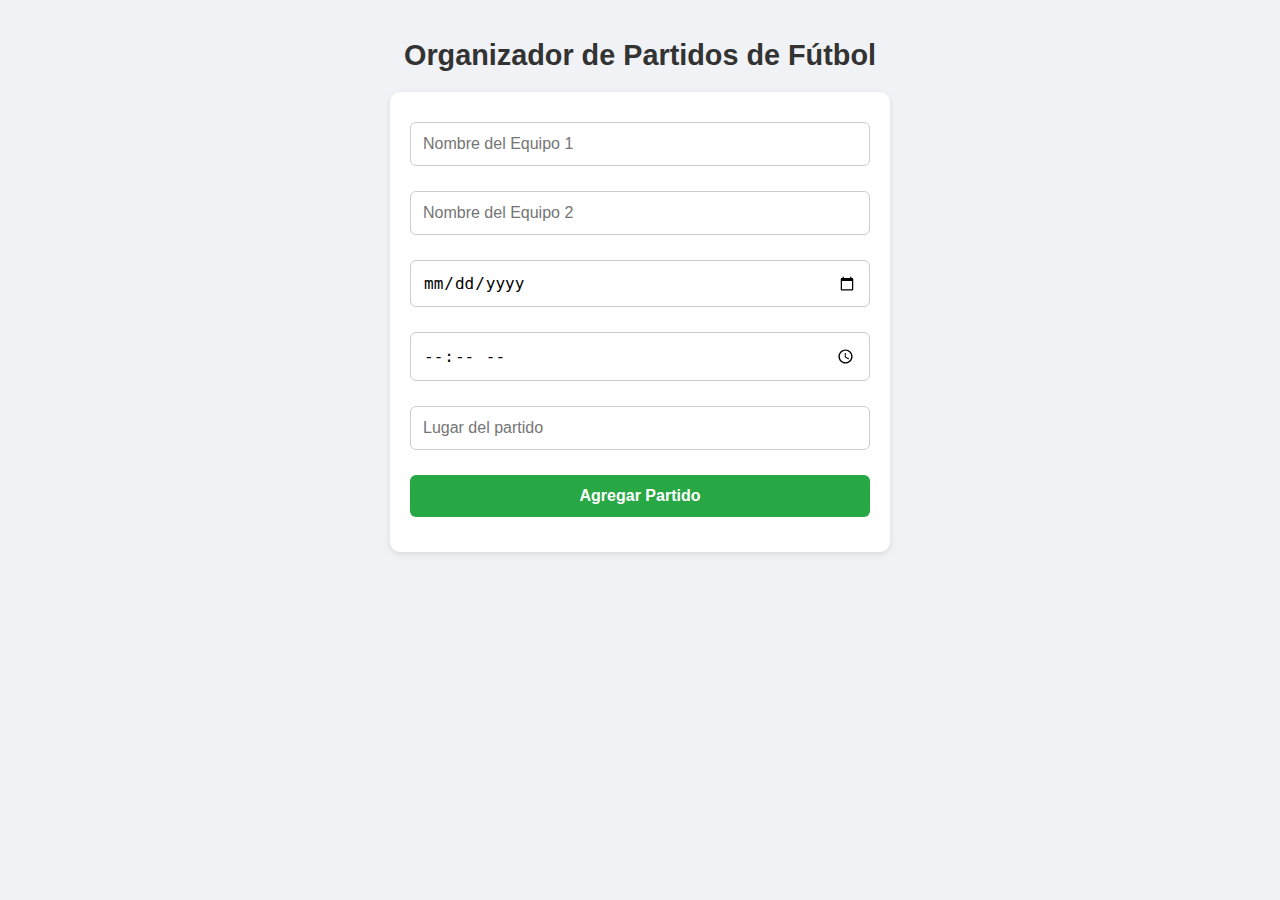
<file: index.html>
<!DOCTYPE html>
<html lang="es">
<head>
  <meta charset="UTF-8">
  <meta name="viewport" content="width=device-width, initial-scale=1.0">
  <title>Nos Falta uno Más</title>
  <link rel="stylesheet" href="styles.css">
</head>
<body>

  <h1>Organizador de Partidos de Fútbol</h1>

  <form id="matchForm">
    <input type="text" id="equipo1" placeholder="Nombre del Equipo 1" required>
    <input type="text" id="equipo2" placeholder="Nombre del Equipo 2" required>
    <input type="date" id="fecha" required>
    <input type="time" id="hora" required>
    <input type="text" id="lugar" placeholder="Lugar del partido" required>
    <button type="submit">Agregar Partido</button>
  </form>

  <div class="match-list" id="matchList">
    <!-- Aquí se mostrarán los partidos -->
  </div>

  <script src="script.js"></script>
</body>
</html>
</file>
<file: styles.css>
/* Estilo base */
* {
  box-sizing: border-box;
}

body {
  font-family: Arial, sans-serif;
  background: #f0f2f5;
  margin: 0;
  padding: 20px;
}

h1 {
  text-align: center;
  color: #333;
  font-size: 1.8rem;
  margin-bottom: 20px;
}

form {
  background: white;
  padding: 20px;
  width: 100%;
  max-width: 500px;
  margin: 0 auto 20px auto;
  border-radius: 10px;
  box-shadow: 0 2px 6px rgba(0, 0, 0, 0.1);
}

input, button {
  width: 100%;
  padding: 12px;
  margin-top: 10px;
  margin-bottom: 15px;
  border: 1px solid #ccc;
  border-radius: 6px;
  font-size: 1rem;
}

button {
  background: #28a745;
  color: white;
  border: none;
  font-weight: bold;
  cursor: pointer;
}

button:hover {
  background: #218838;
}

.match-list {
  width: 100%;
  max-width: 600px;
  margin: 0 auto;
}

.match {
  background: white;
  padding: 15px;
  margin-bottom: 15px;
  border-left: 5px solid #007bff;
  border-radius: 5px;
  box-shadow: 0 1px 4px rgba(0, 0, 0, 0.1);
}

.match strong {
  display: block;
  margin-bottom: 5px;
  font-size: 1.1rem;
}

/* Media Queries: para pantallas más pequeñas */
@media (max-width: 600px) {
  body {
    padding: 10px;
  }

  form {
    padding: 15px;
  }

  h1 {
    font-size: 1.5rem;
  }

  input, button {
    font-size: 1rem;
  }

  .match {
    font-size: 0.95rem;
  }
}
</file>
